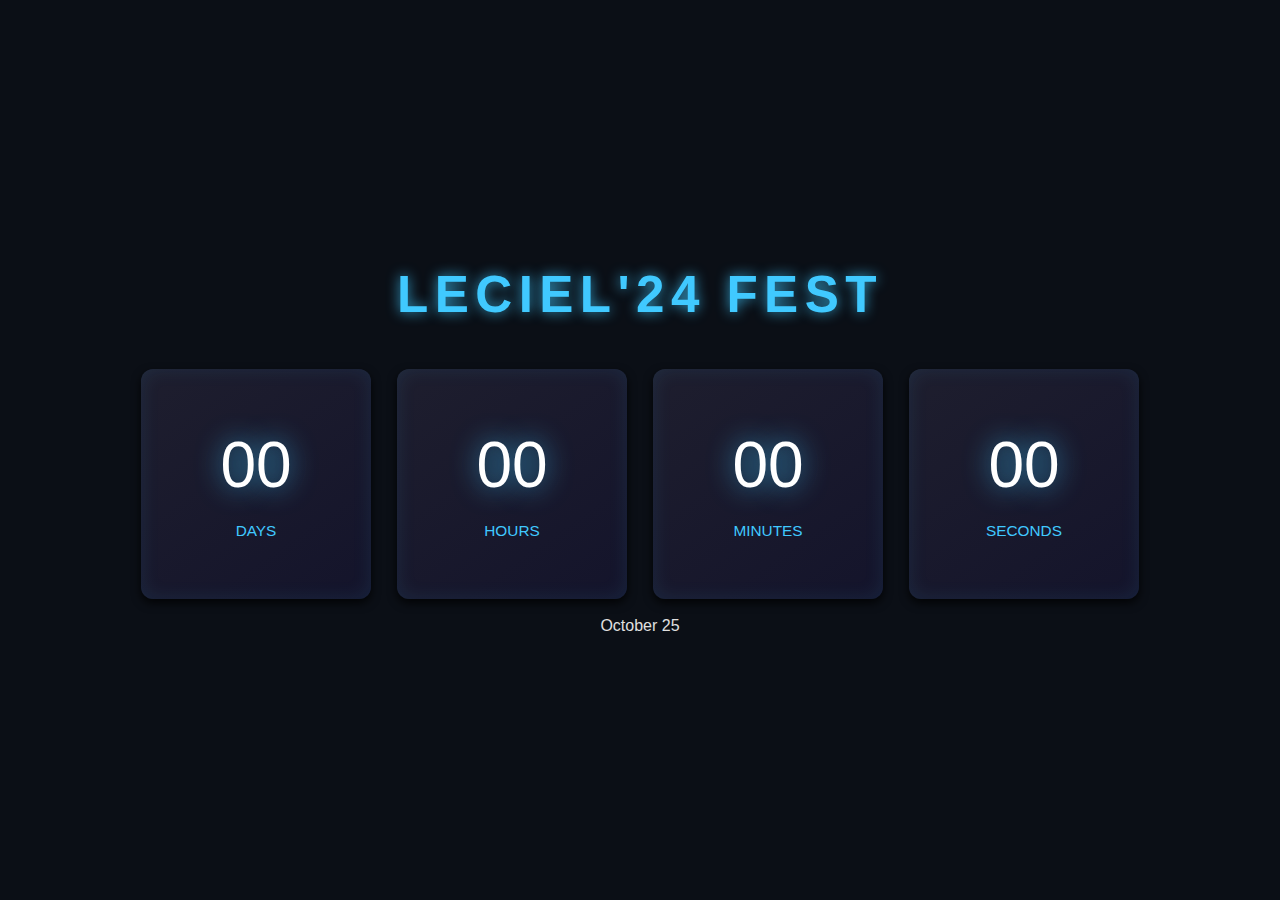
<file: index.html>
<!DOCTYPE html>
<html lang="en">
<head>
  <meta charset="UTF-8">
  <meta name="viewport" content="width=device-width, initial-scale=1.0">
  <title>Hi-Tech Countdown</title>
  <link rel="stylesheet" href="styles.css">
</head>
<body>

  <div class="container">
    <h1 class="tech-title">LeCiel'24 Fest</h1>
    <div id="countdown">
      <div class="time-section">
        <span class="tech-time" id="days">00</span>
        <p>Days</p>
      </div>
      <div class="time-section">
        <span class="tech-time" id="hours">00</span>
        <p>Hours</p>
      </div>
      <div class="time-section">
        <span class="tech-time" id="minutes">00</span>
        <p>Minutes</p>
      </div>
      <div class="time-section">
        <span class="tech-time" id="seconds">00</span>
        <p>Seconds</p>
      </div>
    </div>
    <br>
    <p class="Bottom-text">October 25</p>
  </div>

  <script src="script.js"></script>
</body>
</html>
</file>
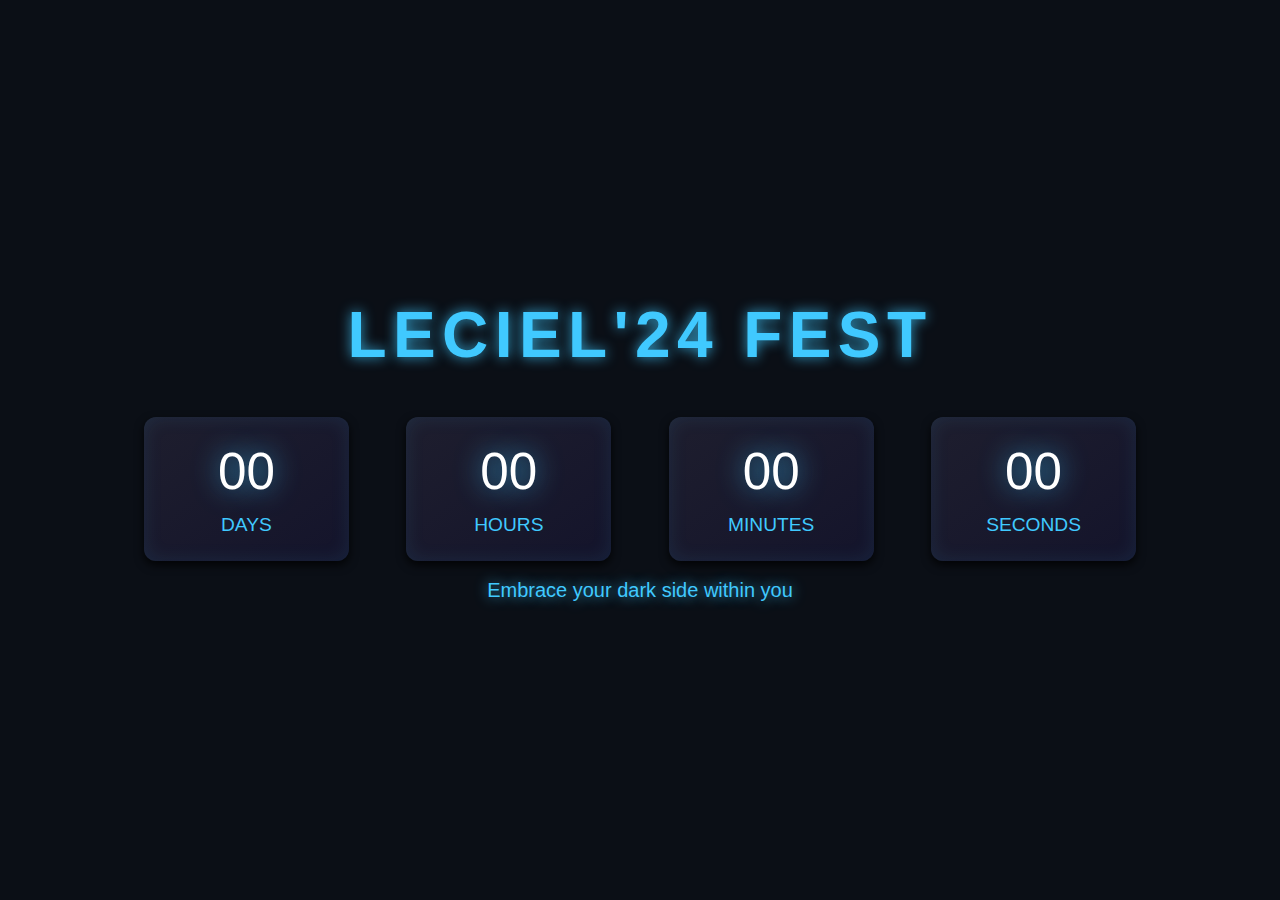
<file: index_count.html>
<!DOCTYPE html>
<html lang="en">
<head>
  <meta charset="UTF-8">
  <meta name="viewport" content="width=device-width, initial-scale=1.0">
  <title>Countdown</title>
  <link rel="stylesheet" href="styles_count.css">
</head>
<body>

  <div class="container">
    <h1 class="tech-title">LeCiel'24 Fest</h1>
    <div id="countdown">
      <div class="time-section">
        <span class="tech-time" id="days">00</span>
        <p>Days</p>
      </div>
      <div class="time-section">
        <span class="tech-time" id="hours">00</span>
        <p>Hours</p>
      </div>
      <div class="time-section">
        <span class="tech-time" id="minutes">00</span>
        <p>Minutes</p>
      </div>
      <div class="time-section">
        <span class="tech-time" id="seconds">00</span>
        <p>Seconds</p>
      </div>
    </div>
    <br>
    <p class="Bottom-text">Embrace your dark side within you</p>
  </div>

  <script src="script_count.js"></script>
</body>
</html>
</file>
<file: styles_count.css>
* {
  margin: 0;
  padding: 0;
  box-sizing: border-box;
}

body {
  background-color: #0b0f16; 
  color: #e0e0e0;
  font-family: 'Orbitron', sans-serif; 
  display: flex;
  justify-content: center;
  align-items: center;
  height: 100vh;
  text-align: center;
  padding: 20px;
  overflow: hidden; 
}


.container {
  display: flex;
  flex-direction: column;
  align-items: center;
  width: 100%;
}

h1.tech-title {
  font-size: 5vw; 
  color: #40c9ff; 
  margin-bottom: 5vh; 
  text-transform: uppercase;
  letter-spacing: 0.5vw;
  text-shadow: 0 0 1vw rgba(64, 201, 255, 0.8);
}

.tech-title:hover {
  transform: scale(1.05);
  transition: opacity 0.7s ease, transform 0.3s ease;
}


#countdown {
  display: flex;
  justify-content: space-around;
  flex-wrap: wrap;
  width: 100%;
  max-width: 80vw; 
  gap: 2vw; 
}

p.Bottom-text{
  color: #40c9ff;
  font-size: 20px;
  text-shadow: 0 0 1vw rgba(64, 201, 255, 0.8);
}

.time-section {
  background: linear-gradient(145deg, #1e1e2e, #14142b); 
  padding: 2vw;
  border-radius: 12px;
  box-shadow: 0 4px 10px rgba(0, 0, 0, 0.8), inset 0 0 1.5vw rgba(64, 201, 255, 0.1); 
  transition: transform 0.3s ease, background 0.3s ease;
  display: flex;
  flex-direction: column;
  justify-content: center;
  align-items: center;
  flex-basis: 20%; 
  max-width: 20%; 
  min-width: 100px; 
  flex-grow: 1;
}

.time-section:hover {
  transform: scale(1.05);
  background: linear-gradient(145deg, #2c2f4f, #14142b); 
}

.time-section p {
  margin-top: 1vw;
  font-size: 1.5vw;
  text-transform: uppercase;
  color: #40c9ff;
}

span.tech-time {
  font-size: 4vw;
  display: block;
  color: #fff;
  text-shadow: 0 0 2vw rgba(64, 201, 255, 0.8);
  transition: opacity 0.7s ease, transform 0.3s ease;
}


span.tech-time {
  animation: flipIn 0.8s ease;
}

@keyframes flipIn {
  0% {
    opacity: 0;
    transform: rotateX(-90deg);
  }
  100% {
    opacity: 1;
    transform: rotateX(0);
  }
}




@media (max-width: 768px) {
  h1.tech-title {
    font-size: 6vw; 
  }

  #countdown {
    gap: 3vw; 
  }

  .time-section {
    flex-basis: 45%; 
    max-width: 45%; 
    padding: 3vw;
  }

  span.tech-time {
    font-size: 6vw; 
  }

  .time-section p {
    font-size: 2vw; 
  }
}


@media (max-width: 480px) {
  h1.tech-title {
    font-size: 8vw;
    margin-bottom: 3vh;
  }

  #countdown {
    gap: 4vw;
  }

  .time-section {
    flex-basis: 100%; 
    max-width: 100%;
    padding: 4vw;
  }

  span.tech-time {
    font-size: 10vw; 
  }

  .time-section p {
    font-size: 4vw; 
  }
}
</file>
<file: styles.css>
/* General Reset */
* {
  margin: 0;
  padding: 0;
  box-sizing: border-box;
}

body {
  background-color: #0b0f16; /* Dark theme */
  color: #e0e0e0;
  font-family: 'Orbitron', sans-serif;
  display: flex;
  justify-content: center;
  align-items: center;
  height: 100vh;
  text-align: center;
  padding: 20px;
}

/* Container to hold everything centrally */
.container {
  display: flex;
  flex-direction: column;
  align-items: center;
  width: 100%; /* Full width for responsiveness */
}

h1.tech-title {
  font-size: 4vw; /* Use viewport width for font scaling */
  color: #40c9ff; /* Soft tech blue */
  margin-bottom: 5vh; /* Use viewport height for consistent spacing */
  text-transform: uppercase;
  letter-spacing: 0.5vw;
  text-shadow: 0 0 1vw rgba(64, 201, 255, 0.8);
}

/* Countdown container */
#countdown {
  display: flex;
  justify-content: center;
  width: 100%; /* Full width for responsive flex layout */
  max-width: 80vw; /* Control max width on larger screens */
  font-size: 3.5vw; /* Responsive text size */
  gap: 2vw; /* Space between elements */
}

/* Make sure all time sections have the same size */
.time-section {
  width: 18vw; /* Fixed width for uniform size */
  height: 18vw; /* Fixed height for uniform size */
  background: linear-gradient(145deg, #1e1e2e, #14142b); /* Gradient */
  padding: 2vw;
  border-radius: 12px;
  box-shadow: 0 4px 10px rgba(0, 0, 0, 0.8), inset 0 0 1.5vw rgba(64, 201, 255, 0.1); /* Subtle glow */
  transition: transform 0.3s ease, background 0.3s ease;
  display: flex;
  flex-direction: column;
  justify-content: center;
  align-items: center;
}

.time-section:hover {
  transform: scale(1.05);
  background: linear-gradient(145deg, #2c2f4f, #14142b); /* Darker gradient on hover */
}

.time-section p {
  margin-top: 1.5vw;
  font-size: 1.2vw;
  text-transform: uppercase;
  color: #40c9ff;
}

span.tech-time {
  font-size: 5vw; /* Large responsive digits */
  display: block;
  color: #fff;
  text-shadow: 0 0 2vw rgba(64, 201, 255, 0.8);
  transition: opacity 0.7s ease, transform 0.3s ease;
}

/* Flip animation for time change */
span.tech-time {
  animation: flipIn 0.8s ease;
}

@keyframes flipIn {
  0% {
    opacity: 0;
    transform: rotateX(-90deg);
  }
  100% {
    opacity: 1;
    transform: rotateX(0);
  }
}

/* Responsive Design Adjustments */

/* For smaller mobile devices */
@media (max-width: 480px) {
  h1.tech-title {
    font-size: 7vw; /* Larger title for small devices */
    margin-bottom: 3vh;
  }

  #countdown {
    gap: 3vw; /* Wider gaps between elements */
  }

  .time-section {
    width: 24vw; /* Adjust width for mobile screens */
    height: 24vw; /* Adjust height for mobile screens */
    padding: 3vw;
    box-shadow: 0 4px 15px rgba(0, 0, 0, 0.8), inset 0 0 2vw rgba(64, 201, 255, 0.2); /* Slightly stronger glow for visibility */
  }

  span.tech-time {
    font-size: 8vw; /* Bigger digits for small screens */
  }

  .time-section p {
    font-size: 3vw;
  }
}
</file>
